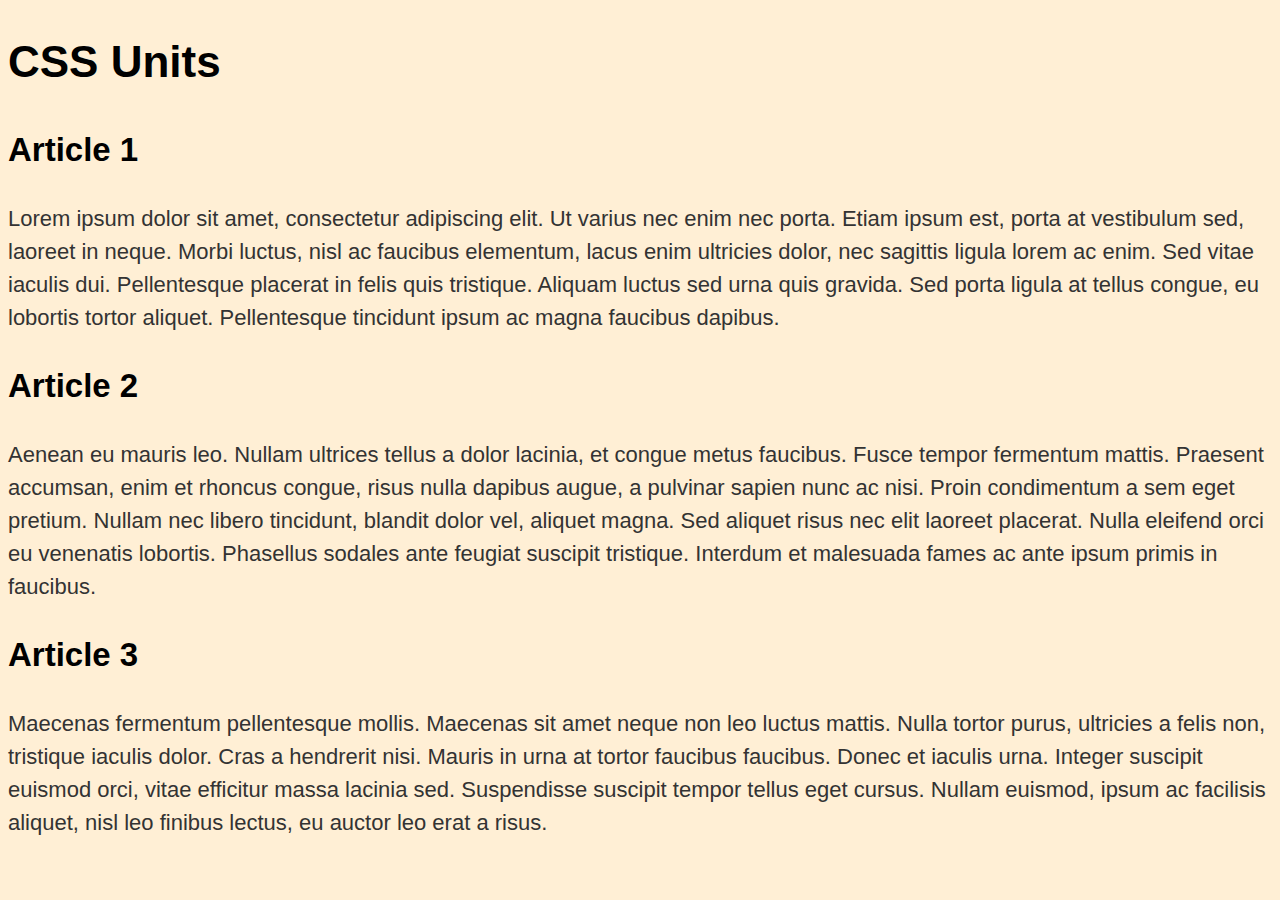
<file: 01_lesson/index.html>
<!DOCTYPE html>
<html lang="en">
<head>
  <meta charset="UTF-8">
  <meta name="viewport" content="width=device-width, initial-scale=1.0">
  <link rel="stylesheet" href="css/style.css">
  <title>Document</title>
</head>
<body>
  <header>
    <h1>CSS Units</h1>
  </header>
<main>
  <article>
    <h2>Article 1</h2>
    <p id="First">Lorem ipsum dolor sit amet, consectetur adipiscing elit. Ut varius nec enim nec porta. Etiam ipsum est, porta at vestibulum sed, laoreet in neque. Morbi luctus, nisl ac faucibus elementum, lacus enim ultricies dolor, nec sagittis ligula lorem ac enim. Sed vitae iaculis dui. Pellentesque placerat in felis quis tristique. Aliquam luctus sed urna quis gravida. Sed porta ligula at tellus congue, eu lobortis tortor aliquet. Pellentesque tincidunt ipsum ac magna faucibus dapibus.</p>
  </article>
  <article>
    <h2>Article 2</h2>
    <p id="Second" class="grey">Aenean eu mauris leo. Nullam ultrices tellus a dolor lacinia, et congue metus faucibus. Fusce tempor fermentum mattis. Praesent accumsan, enim et rhoncus congue, risus nulla dapibus augue, a pulvinar sapien nunc ac nisi. <span class="highlight">Proin condimentum a sem eget pretium.</span> Nullam nec libero tincidunt, blandit dolor vel, aliquet magna. Sed aliquet risus nec elit laoreet placerat. Nulla eleifend orci eu venenatis lobortis. Phasellus sodales ante feugiat suscipit tristique. Interdum et malesuada fames ac ante ipsum primis in faucibus.</p>
  </article>
  <article>
    <h2>Article 3</h2>
    <p id="Third" class="grey">Maecenas fermentum pellentesque mollis. Maecenas sit amet neque non leo luctus mattis. Nulla tortor purus, ultricies a felis non, tristique iaculis dolor. Cras a hendrerit nisi. Mauris in urna at tortor faucibus faucibus. <span class="highlight">Donec et iaculis urna.</span> Integer suscipit euismod orci, vitae efficitur massa lacinia sed. Suspendisse suscipit tempor tellus eget cursus. Nullam euismod, ipsum ac facilisis aliquet, nisl leo finibus lectus, eu auctor leo erat a risus.</p>
  </article>
</main>
</body>
</html>
</file>
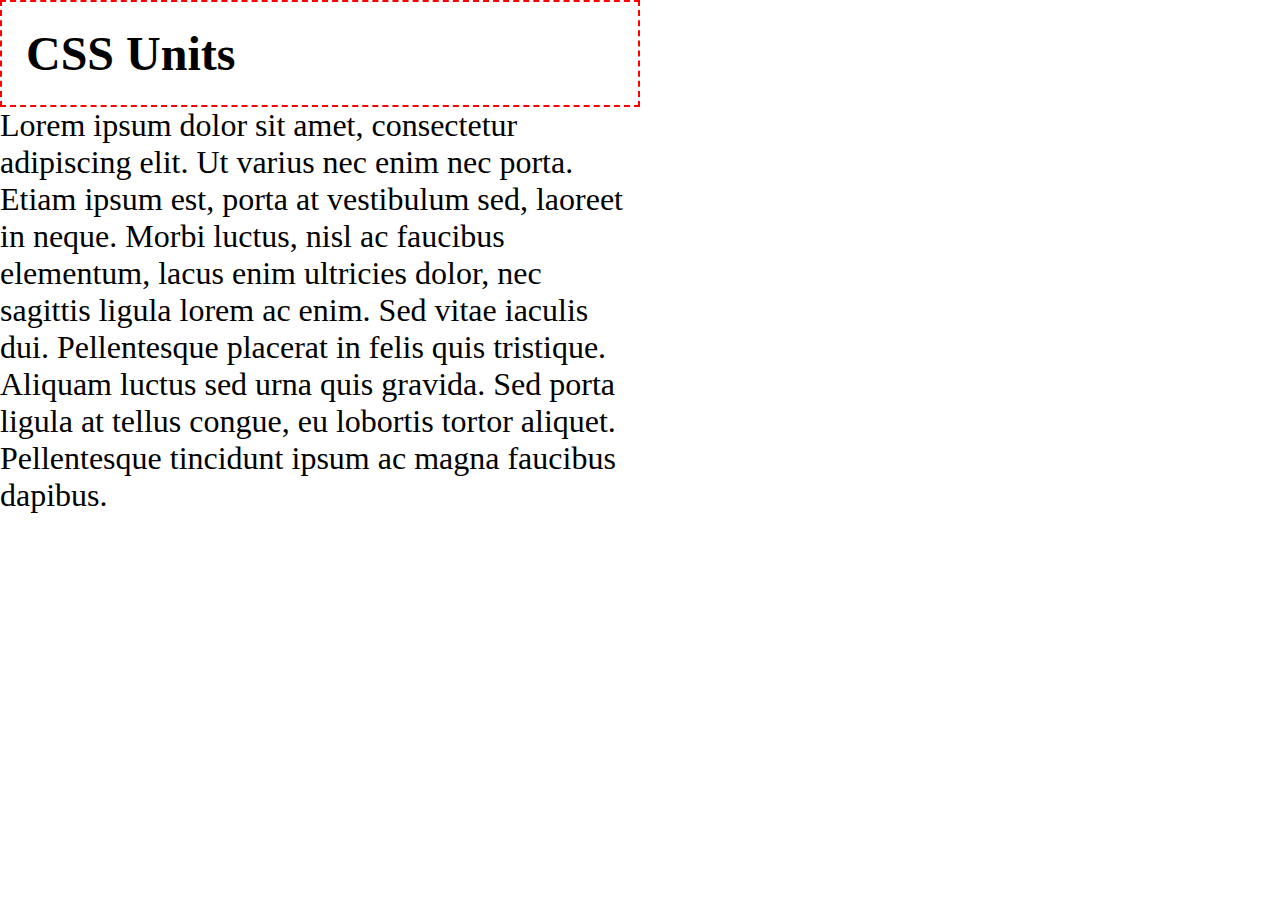
<file: 04_lesson/index.html>
<!DOCTYPE html>
<html lang="en">
<head>
  <meta charset="UTF-8">
  <meta name="viewport" content="width=device-width, initial-scale=1.0">
  <link rel="stylesheet" href="css/style.css">
  <title>Document</title>
</head>
<body>
  <header>
    <h1>CSS Units</h1>
  </header>
<main>
  <p id="First">Lorem ipsum dolor sit amet, consectetur adipiscing elit. Ut varius nec enim nec porta. Etiam ipsum est, porta at vestibulum sed, laoreet in neque. Morbi luctus, nisl ac faucibus elementum, lacus enim ultricies dolor, nec sagittis ligula lorem ac enim. Sed vitae iaculis dui. Pellentesque placerat in felis quis tristique. Aliquam luctus sed urna quis gravida. Sed porta ligula at tellus congue, eu lobortis tortor aliquet. Pellentesque tincidunt ipsum ac magna faucibus dapibus.</p>
</main>
</body>
</html>
</file>
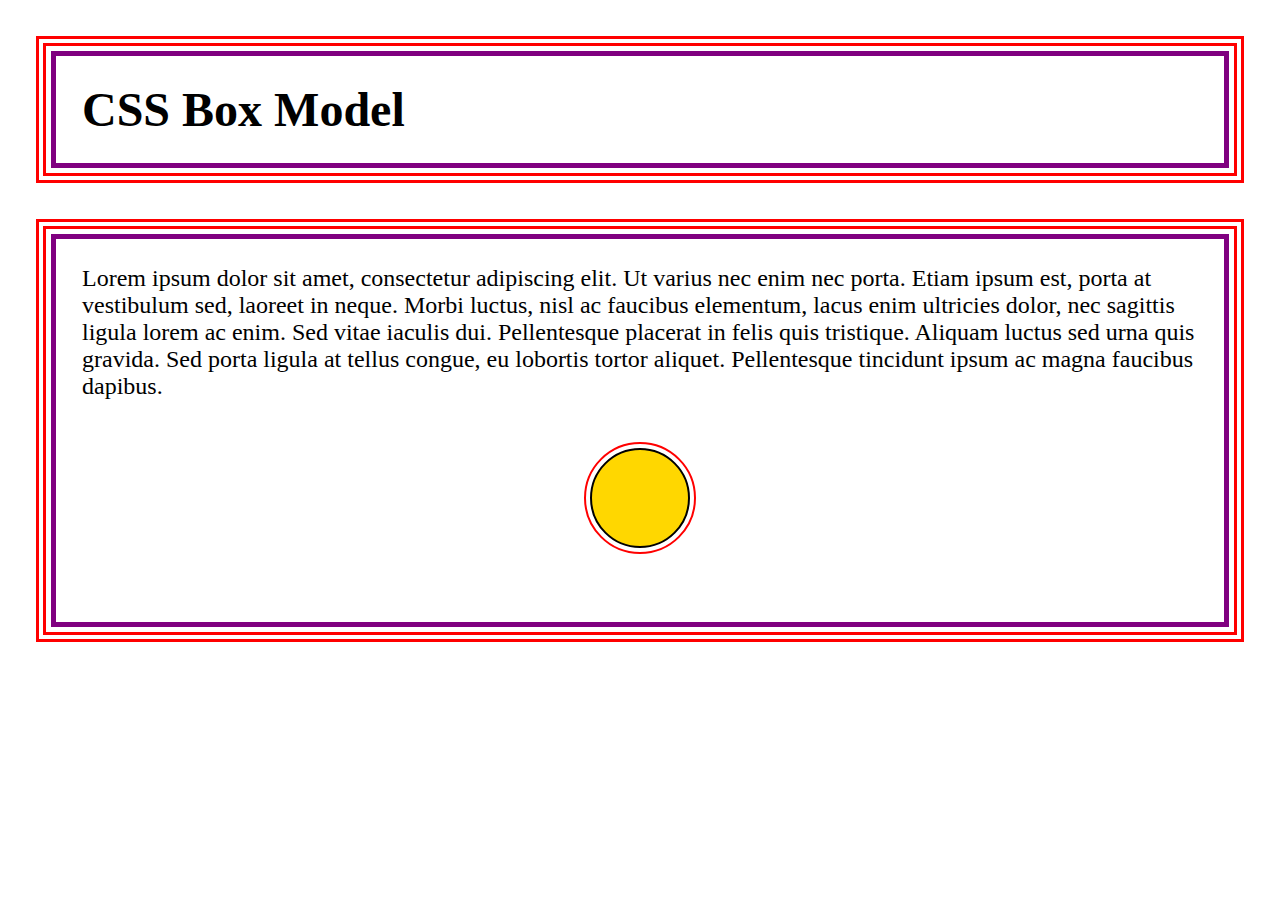
<file: 05_lesson/index.html>
<!DOCTYPE html>
<html lang="en">
<head>
  <meta charset="UTF-8">
  <meta name="viewport" content="width=device-width, initial-scale=1.0">
  <link rel="stylesheet" href="css/style.css">
  <title>Document</title>
</head>
<body>
  <header class="container">
    <h1>CSS Box Model</h1>
  </header>
  <main class="container">
    <p id="First">Lorem ipsum dolor sit amet, consectetur adipiscing elit. Ut varius nec enim nec porta. Etiam ipsum est, porta at vestibulum sed, laoreet in neque. Morbi luctus, nisl ac faucibus elementum, lacus enim ultricies dolor, nec sagittis ligula lorem ac enim. Sed vitae iaculis dui. Pellentesque placerat in felis quis tristique. Aliquam luctus sed urna quis gravida. Sed porta ligula at tellus congue, eu lobortis tortor aliquet. Pellentesque tincidunt ipsum ac magna faucibus dapibus.</p>
    <div class="circle"></div>
  </main>
</body>
</html>
</file>
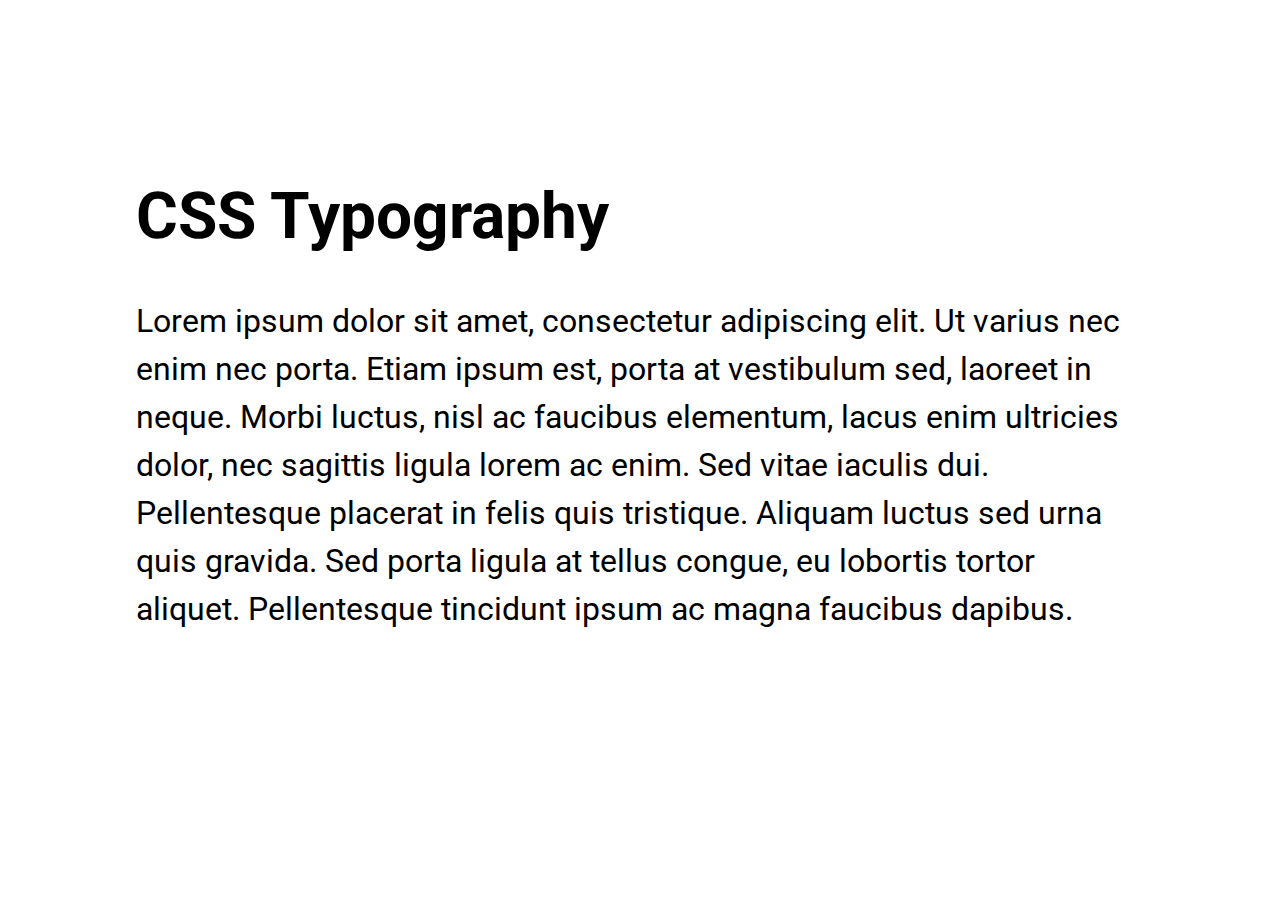
<file: 06_lesson/index.html>
<!DOCTYPE html>
<html lang="en">
<head>
  <meta charset="UTF-8">
  <meta name="viewport" content="width=device-width, initial-scale=1.0">
  <link rel="stylesheet" href="css/style.css">
  <title>Document</title>
</head>
<body>
  <header>
    <h1>CSS Typography</h1>
  </header>
  <main>
    <p>Lorem ipsum dolor sit amet, consectetur adipiscing elit. Ut varius nec enim nec porta. Etiam ipsum est, porta at vestibulum sed, laoreet in neque. Morbi luctus, nisl ac faucibus elementum, lacus enim ultricies dolor, nec sagittis ligula lorem ac enim. Sed vitae iaculis dui. Pellentesque placerat in felis quis tristique. Aliquam luctus sed urna quis gravida. Sed porta ligula at tellus congue, eu lobortis tortor aliquet. Pellentesque tincidunt ipsum ac magna faucibus dapibus.</p>

    <!-- <form>
      <label for="name">Name:</label>
      <input type="text" id="name" placeholder="Your Name" />
      <button>Submit</button>
    </form> -->
  </main>
</body>
</html>
</file>
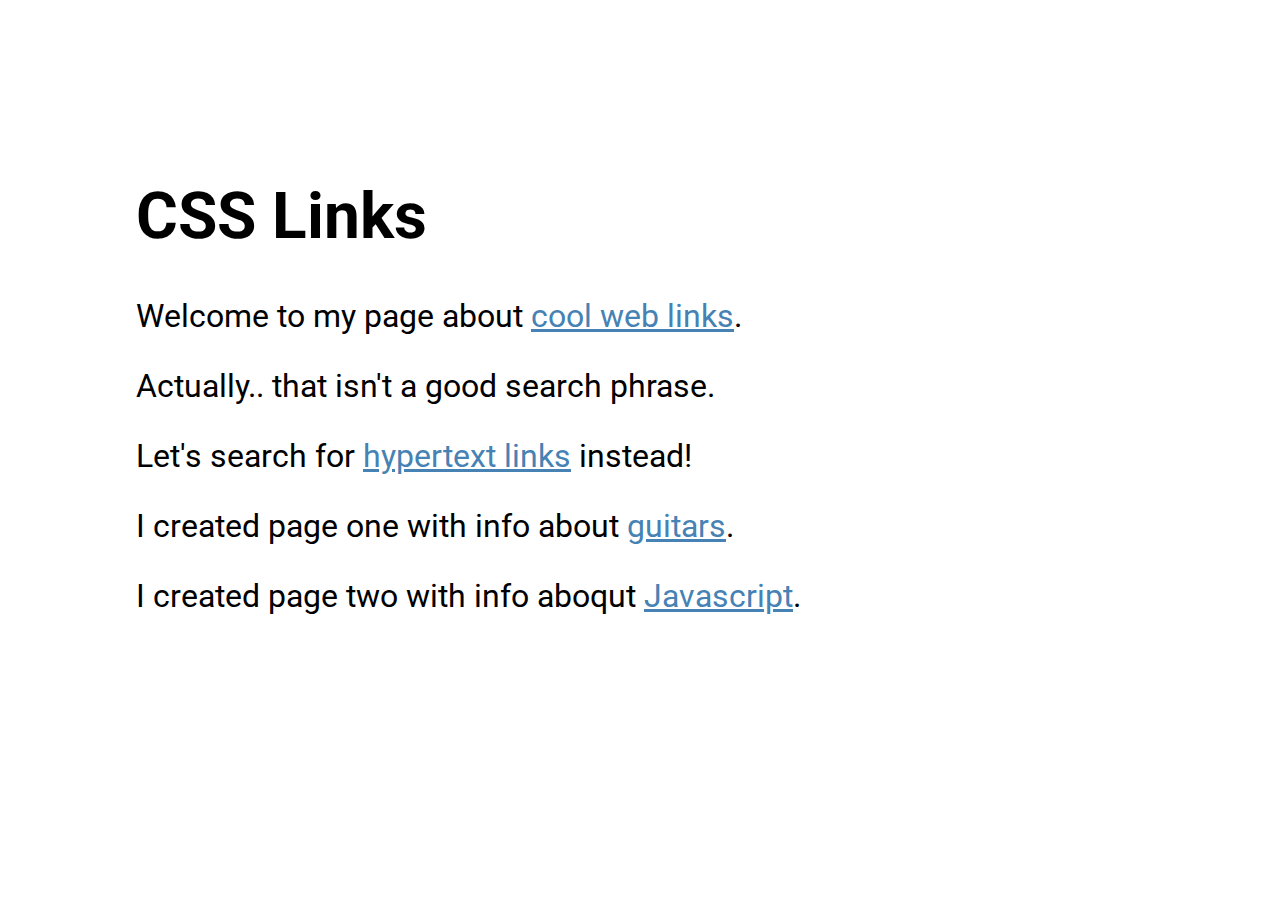
<file: 07_lesson/index.html>
<!DOCTYPE html>
<html lang="en">
<head>
  <meta charset="UTF-8">
  <meta name="viewport" content="width=device-width, initial-scale=1.0">
  <link rel="stylesheet" href="css/style.css">
  <title>Document</title>
</head>
<body>
  <header>
    <h1>CSS Links</h1>
  </header>
  <main>
    <p>Welcome to my page about <a href="https://www.google.com/search?q=+web+links">cool web links</a>.</p>

    <p>Actually.. that isn&apos;t a good search phrase.</p>

    <p>Let's search for <a href="https://www.google.com/search?q=hypertext+links">hypertext links</a> instead!</p>

    <p>I created page one with info about <a href="one.html">guitars</a>.</p>

    <p>I created page two with info aboqut <a href="two.html">Javascript</a>.</p>
    
  </main>
</body>
</html>
</file>
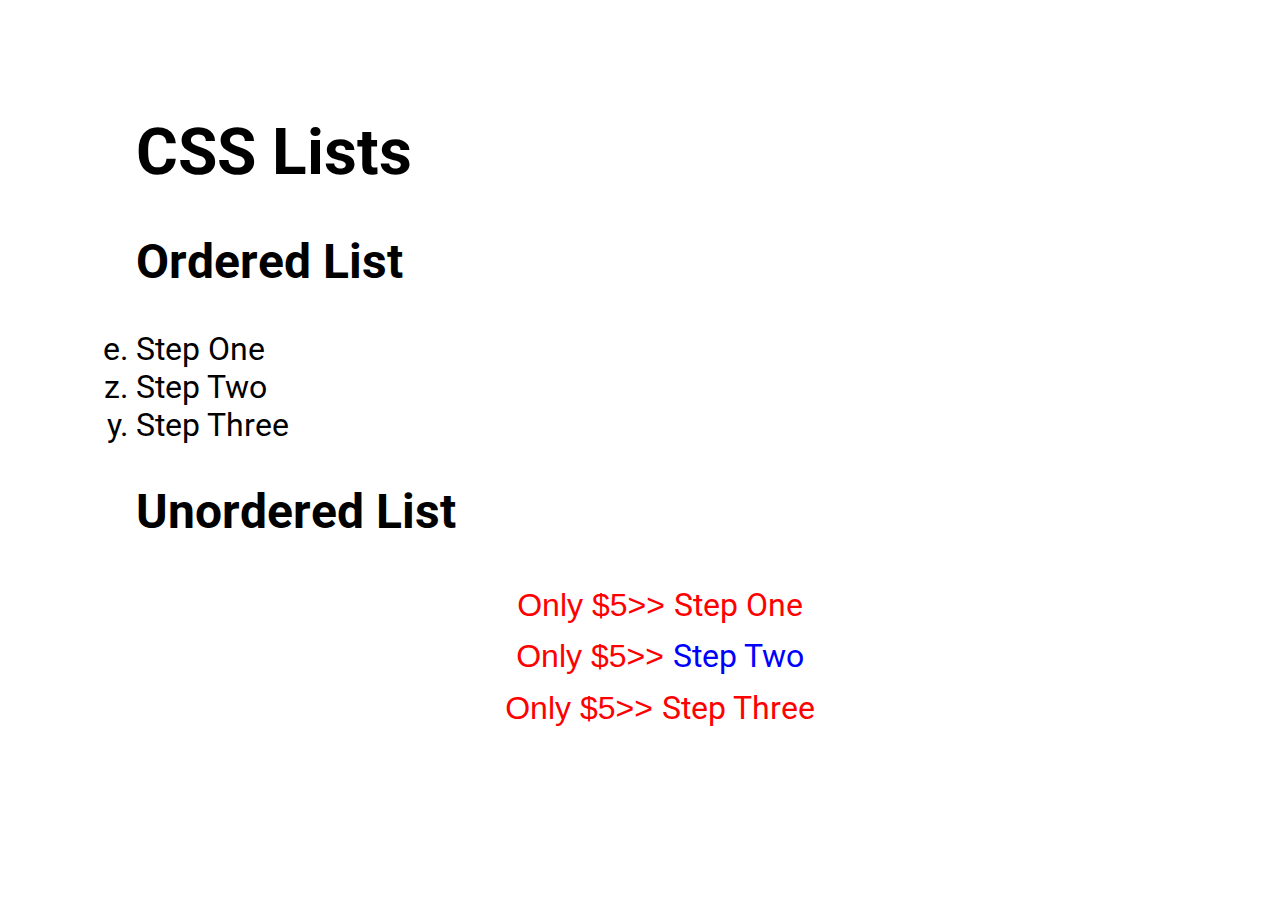
<file: 08_lesson/index.html>
<!DOCTYPE html>
<html lang="en">
<head>
  <meta charset="UTF-8">
  <meta name="viewport" content="width=device-width, initial-scale=1.0">
  <link rel="stylesheet" href="css/style.css">
  <title>CSS Lists</title>
</head>
<body>
  <header>
    <h1>CSS Lists</h1>
  </header>
<main>
  <article>
    <h2>Ordered List</h2>
    <ol start="5" reversed>
      <li>Step One</li>
      <li value="26">Step Two</li>
      <li>Step Three</li>
    </ol>
  </article>
  <article>
    <h2>Unordered List</h2>
    <ul>
      <li>Step One</li>
      <li>Step Two</li>
      <li>Step Three</li>
    </ul>
  </article>
</main>
</body>
</html>
</file>
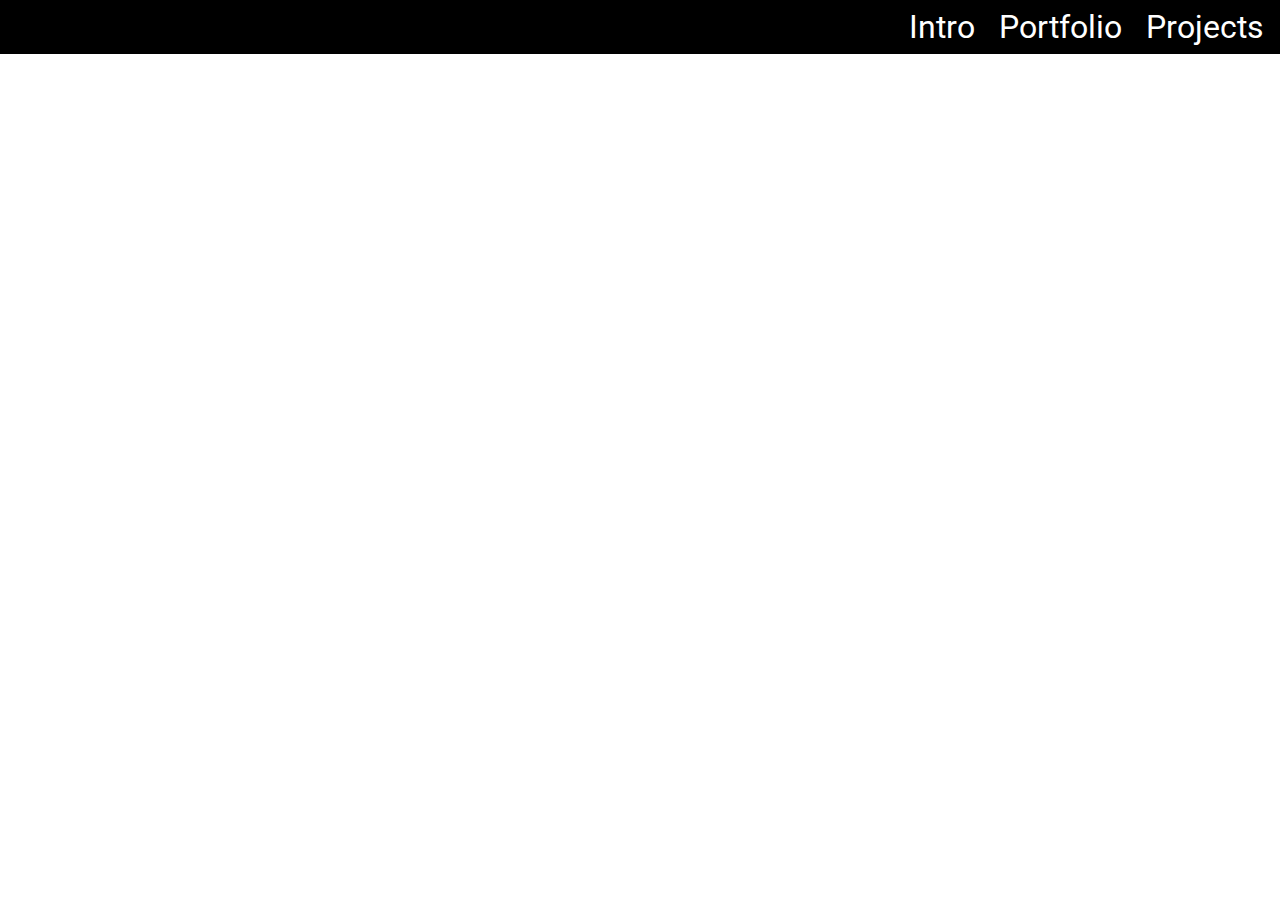
<file: 10_lesson/index.html>
<!DOCTYPE html>
<html lang="en">
<head>
  <meta charset="UTF-8">
  <meta name="viewport" content="width=device-width, initial-scale=1.0">
  <link rel="stylesheet" href="css/style.css">
  <title>Document</title>
</head>
<body>
  <main>
    <!-- <p>This is a paragraph.</p>
    <p>This is <span class="opposite">another</span> paragraph.</p> -->

    <nav>
      <ul>
        <li><a href="#">Intro</a></li>
        <li><a href="#">Portfolio</a></li>
        <li><a href="#">Projects</a></li>
      </ul>
    </nav>
  </main>
</body>
</html>
</file>
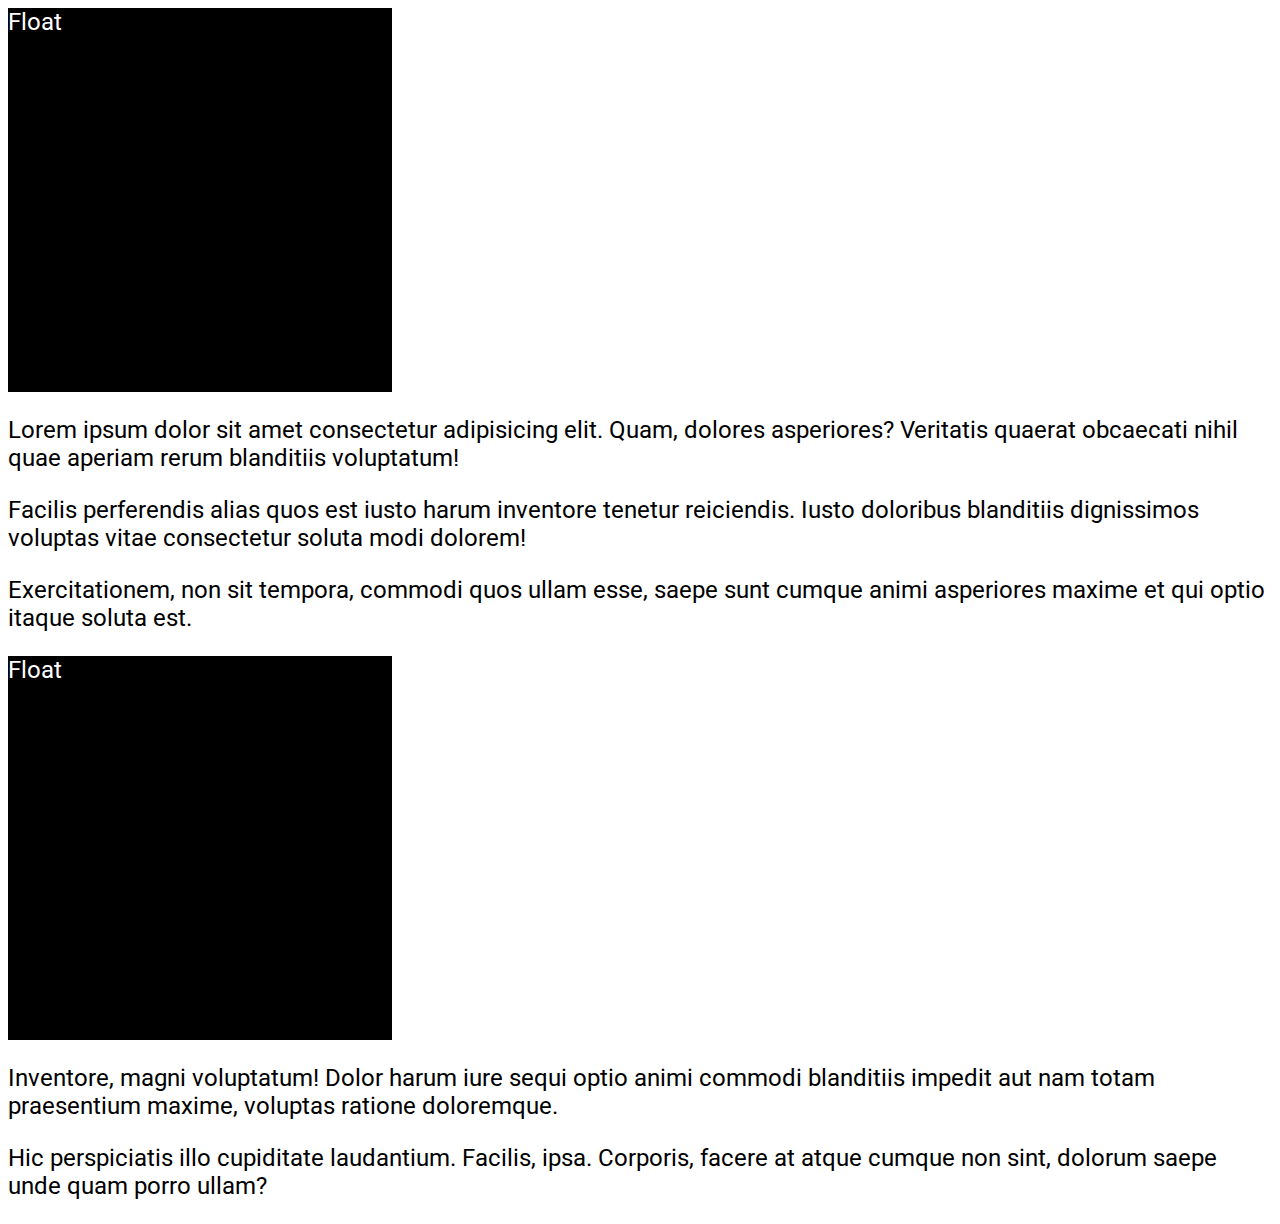
<file: 11_lesson/index.html>
<!DOCTYPE html>
<html lang="en">
  <head>
    <meta charset="UTF-8" />
    <meta name="viewport" content="width=device-width, initial-scale=1.0" />
    <link rel="stylesheet" href="css/style.css" />
    <title>Document</title>
  </head>
  <body>
    <main>
      <div class="float left">Float</div>
      <p>
        Lorem ipsum dolor sit amet consectetur adipisicing elit. Quam, dolores
        asperiores? Veritatis quaerat obcaecati nihil quae aperiam rerum
        blanditiis voluptatum!
      </p>
      <p>
        Facilis perferendis alias quos est iusto harum inventore tenetur
        reiciendis. Iusto doloribus blanditiis dignissimos voluptas vitae
        consectetur soluta modi dolorem!
      </p>
      <p>
        Exercitationem, non sit tempora, commodi quos ullam esse, saepe sunt
        cumque animi asperiores maxime et qui optio itaque soluta est.
      </p>
      <div class="float right">Float</div>
      <p>
        Inventore, magni voluptatum! Dolor harum iure sequi optio animi commodi
        blanditiis impedit aut nam totam praesentium maxime, voluptas ratione
        doloremque.
      </p>
      <p>
        Hic perspiciatis illo cupiditate laudantium. Facilis, ipsa. Corporis,
        facere at atque cumque non sint, dolorum saepe unde quam porro ullam?
      </p>
    </main>
  </body>
</html>
</file>
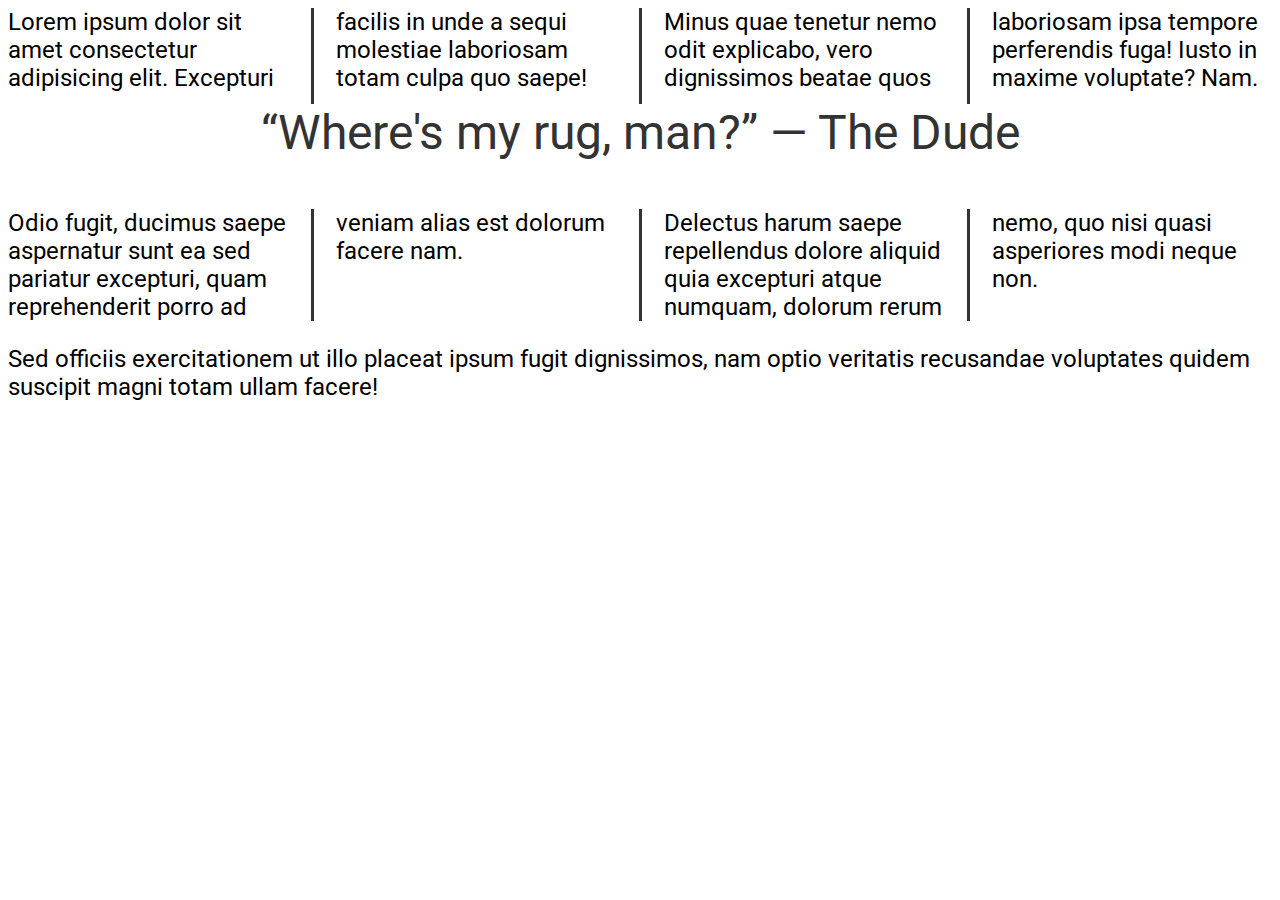
<file: 12_lesson/index.html>
<!DOCTYPE html>
<html lang="en">
  <head>
    <meta charset="UTF-8" />
    <meta name="viewport" content="width=device-width, initial-scale=1.0" />
    <link rel="stylesheet" href="css/style.css" />
    <title>CSS Columns</title>
  </head>
  <body>
    <section class="columns">
      <p>
        Lorem ipsum dolor sit amet consectetur adipisicing elit. Excepturi
        facilis in unde a sequi molestiae laboriosam totam culpa quo saepe!
      </p>
      <p>
        Minus quae tenetur nemo odit explicabo, vero dignissimos beatae quos
        laboriosam ipsa tempore perferendis fuga! Iusto in maxime voluptate?
        Nam.
      </p>
      <!-- <h2>Next Topic</h2> -->
      <p class="quote">
        &#8220;Where's my rug, man?&#8221;
        <span class="nowrap">&#8212; The Dude</span>
      </p>
      <p>
        Odio fugit, ducimus saepe aspernatur sunt ea sed pariatur excepturi,
        quam reprehenderit porro ad veniam alias est dolorum facere nam.
      </p>
      <p>
        Delectus harum saepe repellendus dolore aliquid quia excepturi atque
        numquam, dolorum rerum nemo, quo nisi quasi asperiores modi neque non.
      </p>
    </section>
    <p>
      Sed officiis exercitationem ut illo placeat ipsum fugit dignissimos, nam
      optio veritatis recusandae voluptates quidem suscipit magni totam ullam
      facere!
    </p>
  </body>
</html>
</file>
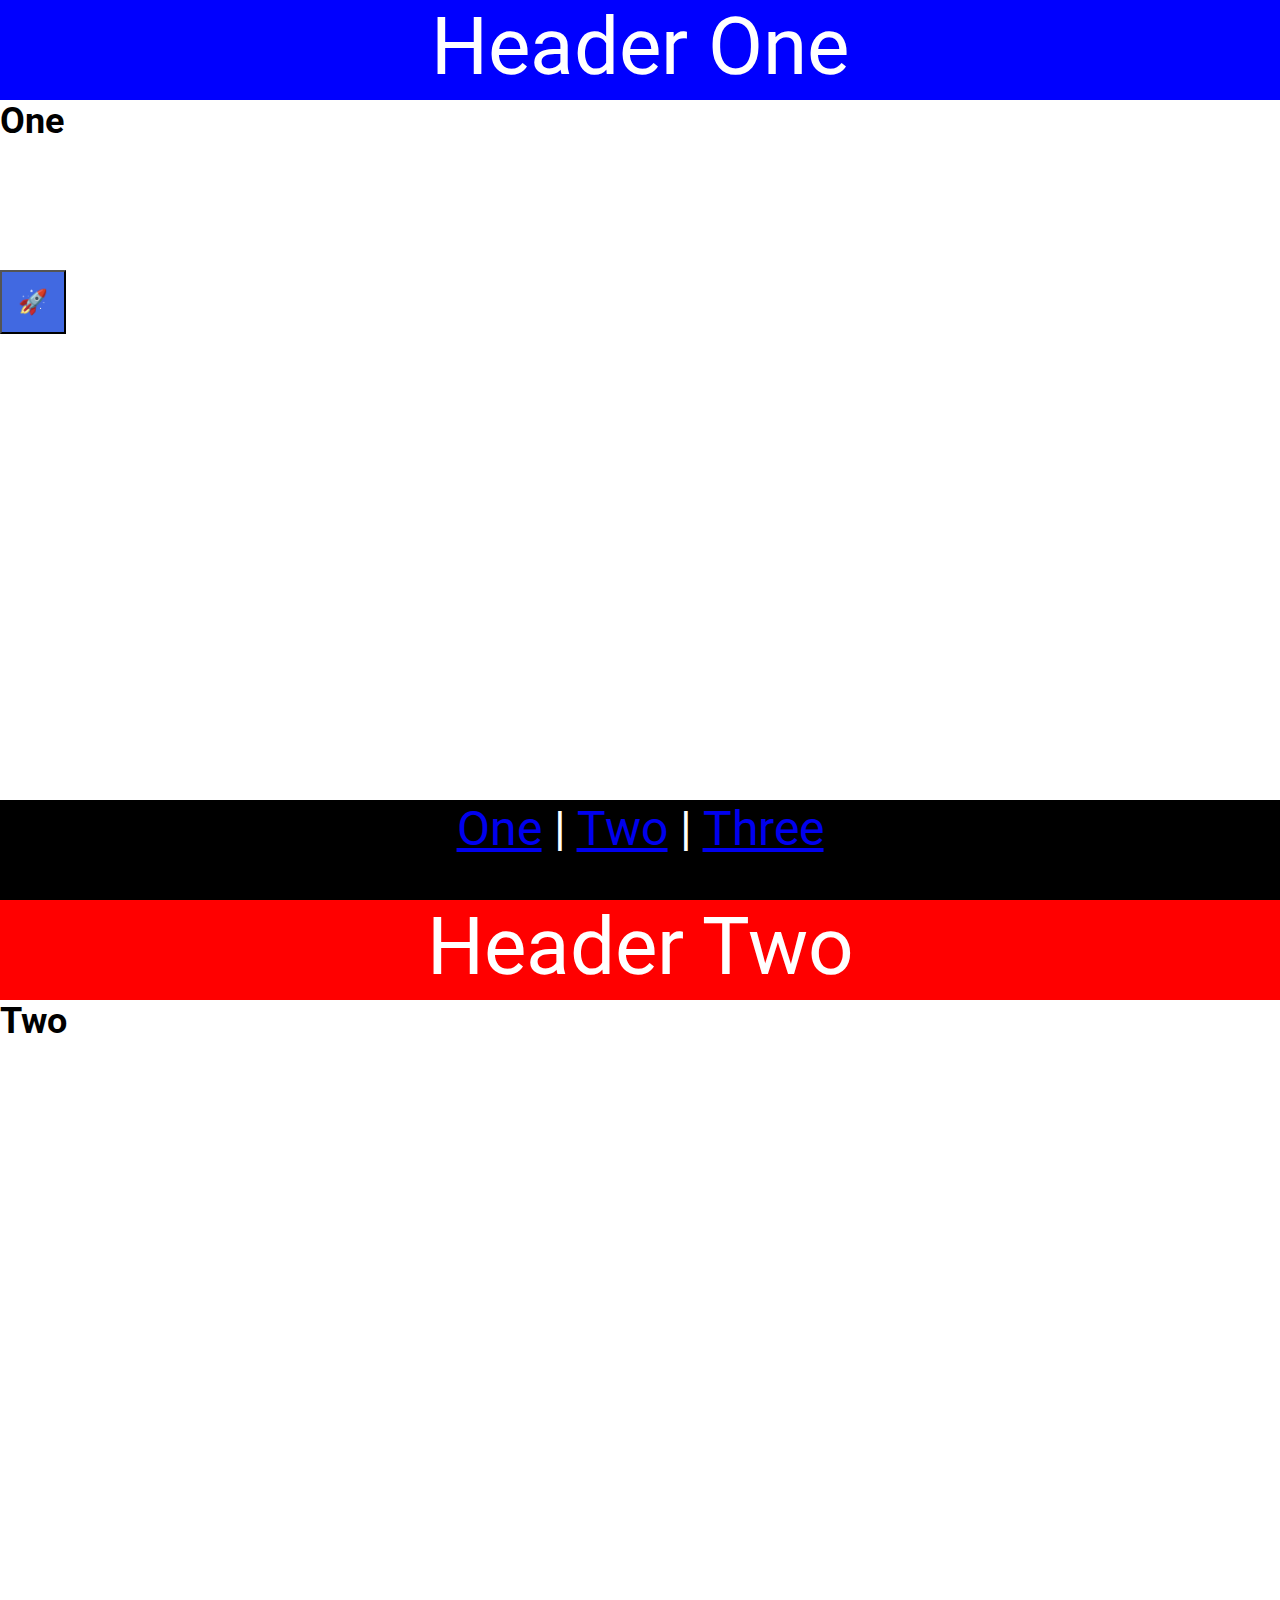
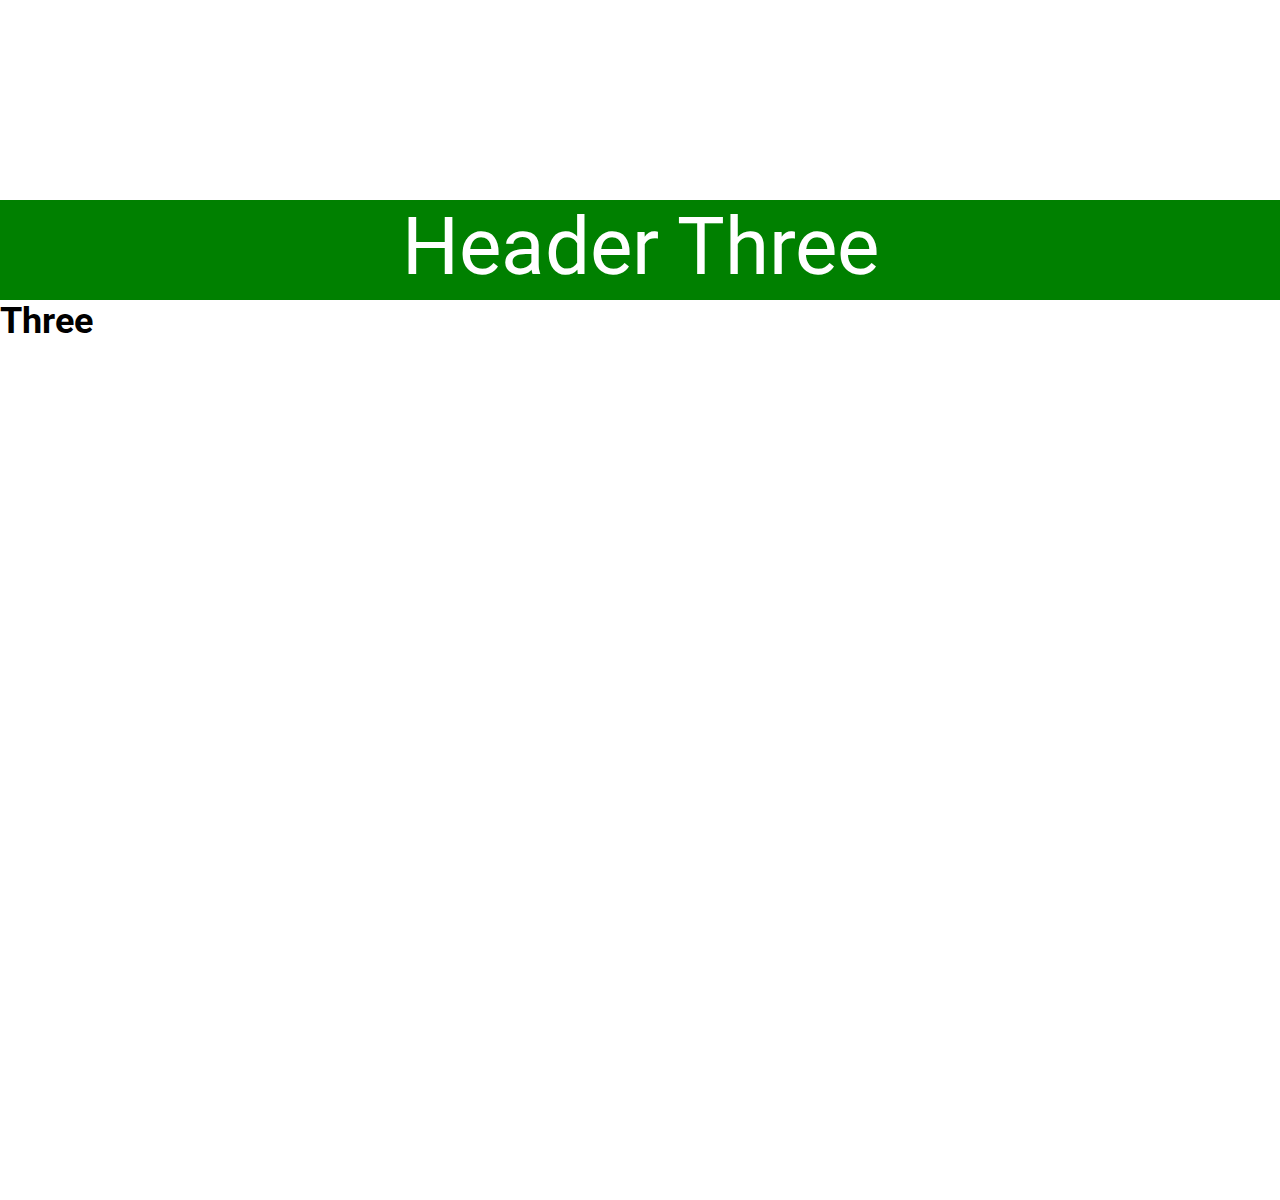
<file: 13_lesson/index.html>
<!DOCTYPE html>
<html lang="en">
  <head>
    <meta charset="UTF-8" />
    <meta name="viewport" content="width=device-width, initial-scale=1.0" />
    <link rel="stylesheet" href="css/style.css" />
    <title>CSS Position</title>
  </head>
  <body>
    <!-- First Example -->
    <!-- <div class="outer-container">
      <div class="inner-container">
        <div class="box absolute">
          <p>Absolute</p>
        </div>
        <div class="box relative">
          <p>Relative</p>
        </div>
        <div class="box fixed">
          <p>Fixed</p>
        </div>
        <div class="box sticky">
          <p>Sticky</p>
        </div>
      </div>
    </div> -->

    <!-- Second Example -->
    <button class="social">🚀</button>
    <section id="one">
      <header class="blue">Header One</header>
      <h2>One</h2>
    </section>
    <section id="two">
      <header class="red">Header Two</header>
      <h2>Two</h2>
    </section>
    <section id="three">
      <header class="green">Header Three</header>
      <h2>Three</h2>
    </section>
    <footer>
      <a href="#one">One</a> | <a href="#two">Two</a> |
      <a href="#three">Three</a>
    </footer>
  </body>
</html>
</file>
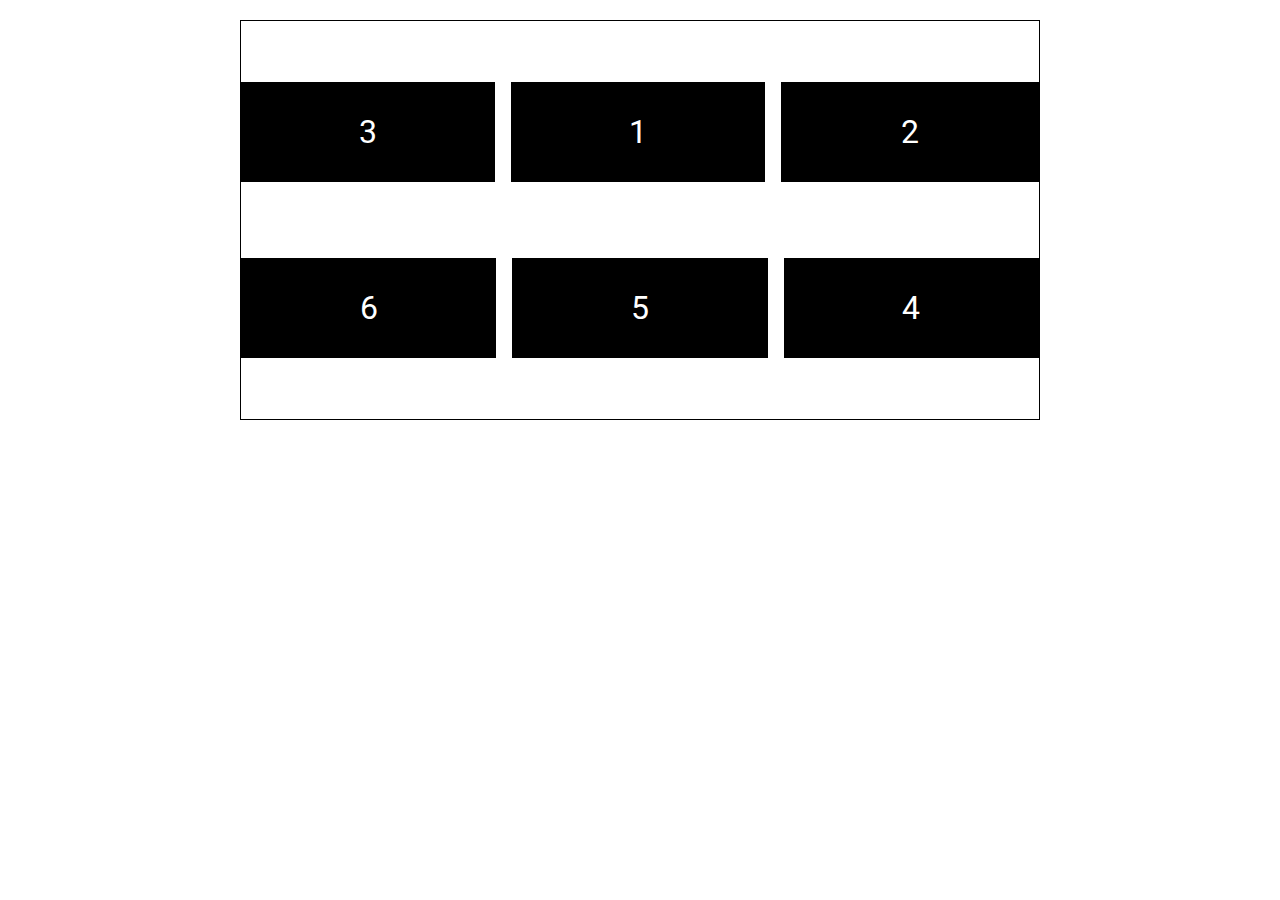
<file: 14_lesson/index.html>
<!DOCTYPE html>
<html lang="en">
  <head>
    <meta charset="UTF-8" />
    <meta name="viewport" content="width=device-width, initial-scale=1.0" />
    <link rel="stylesheet" href="css/style.css" />
    <title>CSS Flexbox</title>
  </head>
  <body>
    <main class="container">
      <div class="box">1</div>
      <div class="box">2</div>
      <div class="box">3</div>
      <div class="box">4</div>
      <div class="box">5</div>
      <div class="box">6</div>
    </main>
  </body>
</html>
</file>
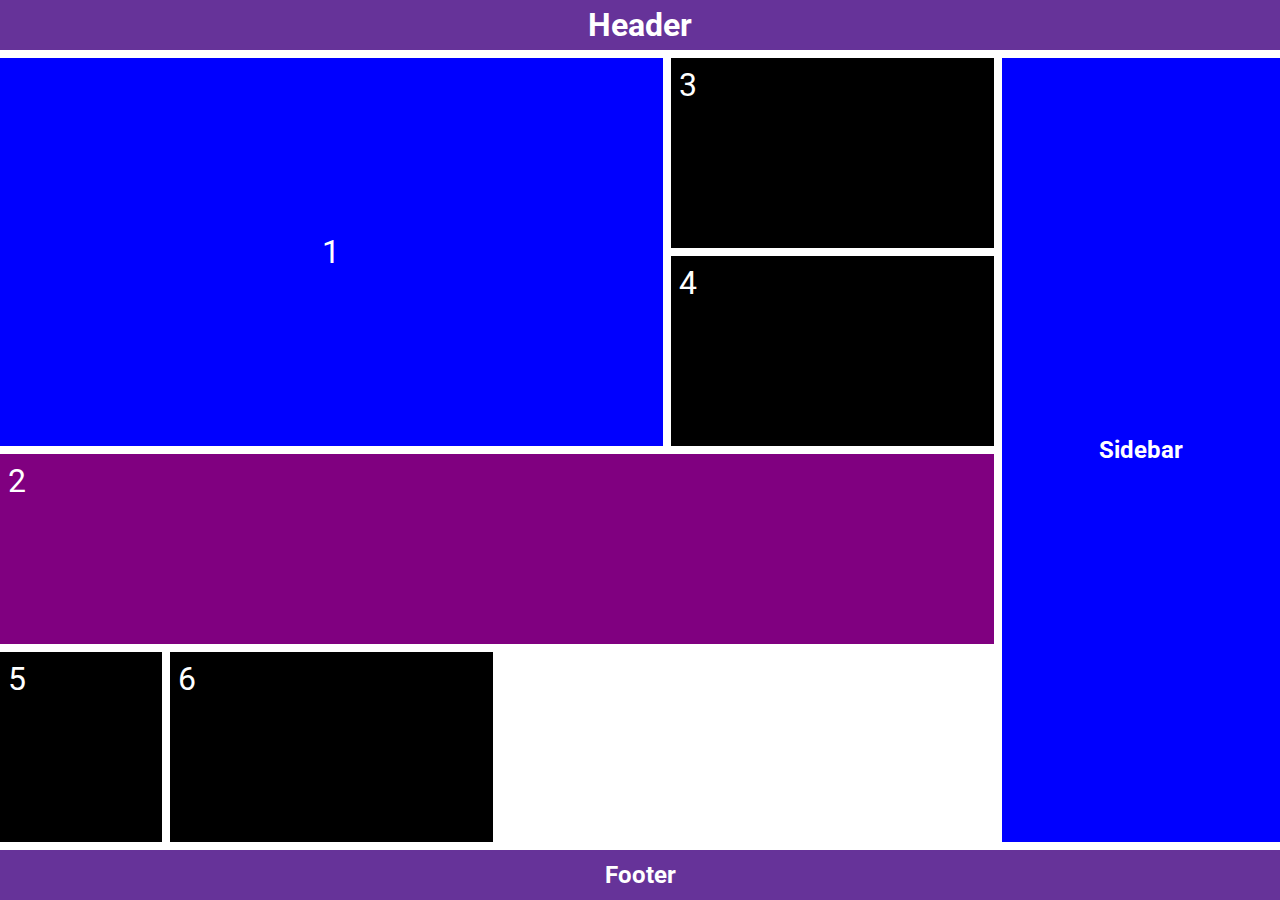
<file: 15_lesson/index.html>
<!DOCTYPE html>
<html lang="en">
  <head>
    <meta charset="UTF-8" />
    <meta name="viewport" content="width=device-width, initial-scale=1.0" />
    <link rel="stylesheet" href="css/style.css" />
    <title>CSS Grid</title>
  </head>
  <body>
    <header class="header el"><h1>Header</h1></header>
    <main class="container">
      <div class="box">1</div>
      <div class="box">2</div>
      <div class="box">3</div>
      <div class="box">4</div>
      <div class="box">5</div>
      <div class="box">6</div>
    </main>
    <aside class="sidebar el"><h2>Sidebar</h2></aside>
    <footer class="footer el"><h2>Footer</h2></footer>
  </body>
</html>
</file>
<file: 01_lesson/css/style.css>
body {
  font-size: 22px;
  font-family: Arial, Helvetica, sans-serif;
  line-height: 1.5;
  background: papayawhip;
  color: #000;
}

p {
  color: #333;
}
</file>
<file: 04_lesson/css/style.css>
* {
  margin: 0;
  padding: 0;
  box-sizing: border-box;
}

body {
  min-height: 100vh;
}

h1 {
  border: 2px dashed red;
  width: 50%;
  font-size: 3rem;
  padding: 0.5em;
}

main {
  font-size: 2rem;
}

p {
  font-size: 2rem;
  width: 40ch;
}
</file>
<file: 05_lesson/css/style.css>
* {
  margin: 0;
  padding: 0;
  box-sizing: border-box;
}

.container {
  border: 10px double red;
  font-size: 1.5rem;
  margin: 1.5em;
  /* margin-top: 1.5em;
  margin-right: 2em;
  margin-bottom: 2em;
  margin-left: 2em; */
  padding: 1.5em;
  outline: 5px solid purple;
  outline-offset: -20px;
}

.circle {
  margin: 3rem auto;
  background-color: gold;
  width: 100px;
  height: 100px;
  border: 2px solid #000;
  border-radius: 50px;
  outline: 2px solid red;
  outline-offset: 0.25rem;
}
</file>
<file: 06_lesson/css/style.css>
@import url('https://fonts.googleapis.com/css2?family=Roboto&display=swap');

/* typography is the way that text is arranged and presented. */

body {
  padding: 10%;
  font-size: 2rem;
  font-family: 'Roboto', sans-serif;
}

/* input, button {
  font: inherit;
} */

p {
  line-height: 1.5;
  
}
</file>
<file: 07_lesson/css/style.css>
@import url('https://fonts.googleapis.com/css2?family=Roboto&display=swap');

/* typography is the way that text is arranged and presented. */

body {
  padding: 10%;
  font-size: 2rem;
  font-family: 'Roboto', sans-serif;
}

a {
  color: hsl(207, 44%, 49%);
}

a:visited {
  color: purple;
}

a:hover, a:focus {
  color: hsl(207, 44%, 49%, 0.8);
  background: gold;
}

a:active {
  color: red;
}
</file>
<file: 08_lesson/css/style.css>
@import url('https://fonts.googleapis.com/css2?family=Roboto&display=swap');

body {
  padding: 5% 10%;
  font-size: 2rem;
  font-family: 'Roboto', sans-serif;
}

ol {
  list-style-type: lower-alpha;
  padding: 0;
}

ul {
  list-style-type: square;
  text-align: center;
  list-style-position: inside;
  color: blue;
  line-height: 1.6;
  /* list-style-image: url('../img/Eo_circle_light-blue_checkmark.svg.png');
  list-style: square url('../img/Eo_circle_light-blue_checkmark.svg.png') inside; */
}

ul li:nth-child(odd) {
  color: red;
}

ul ::marker {
  color: red;
  font-family: sans-serif;
  font-size: 1em;
  content: "Only $5>> ";
}
</file>
<file: 10_lesson/css/style.css>
@import url('https://fonts.googleapis.com/css2?family=Roboto&display=swap');

* {
  margin: 0;
  padding: 0;
  box-sizing: border-box;
}

body {
  font-size: 2rem;
  font-family: 'Roboto', sans-serif;
}

ul {
  list-style-type: none;
  padding: 0.5rem;
  text-align: right;
  background-color: #000;
  margin: 0;
}

li {
  display: inline-block;
  margin-inline: 0.5rem;
}

li a {
  color: #fff;
  text-decoration: none;
}
</file>
<file: 11_lesson/css/style.css>
@import url('https://fonts.googleapis.com/css2?family=Roboto&display=swap');

body {
  font-size: 1.5rem;
  font-family: 'Roboto', sans-serif;
}

.float {
  background-color: #000;
  color: #fff;
  width: 30vw;
  height: 30vw;
  
}
</file>
<file: 12_lesson/css/style.css>
@import url('https://fonts.googleapis.com/css2?family=Roboto&display=swap');

body {
  font-family: 'Roboto', sans-serif;
  font-size: 1.5rem;
}

.columns {
  /* column-count: 4;
  column-width: 250px; */
  columns: 4 250px;
  column-rule: 3px solid #333;
  column-gap: 3rem;
}

.columns p {
  margin-top: 0;
}

.columns h2 {
  margin-top: 0;
  background-color: #333;
  color: #fff;
  padding: 3rem;
  break-inside: avoid;
}

.quote {
  margin-top: 2rem;
  font-size: 3rem;
  text-align: center;
  color: #333;
  column-span: all;
}

.nowrap {
  white-space: nowrap;
}
</file>
<file: 13_lesson/css/style.css>
@import url('https://fonts.googleapis.com/css2?family=Roboto&display=swap');

* {
  margin: 0;
  padding: 0;
  box-sizing: border-box;
}

body {
  font-family: 'Roboto', sans-serif;
  font-size: 1.5rem;
  min-height: 200vh;
}

.outer-container {
  border: 3px dashed #000;
  width: 75vw;
  height: 75vh;
  margin: 40px auto;

}

.inner-container {
  border: 2px solid blue;
  width: 40vw;
  height: 50vh;
  margin: 200px auto;
}

.box {
  width: 150px;
  height: 150px;
  color: #fff;
  padding: 1rem;
}

.absolute {
  background-color: #00f;
  position: absolute;
  top: 0;
  left: 0;
  z-index: 1;
}

.relative {
  background-color: #f00;
  position: relative;
  top: 300px;
  left: 100px;
}

.fixed {
  background-color: green;
  position: fixed;
  top: 100px;
}

.sticky {
  background-color: #000;
  position: sticky;
  top: 0;
}

/* Remember, how to make things disappear! */
/* ------------------------------------------ */

html {
  scroll-behavior: smooth;
}

section {
  height: 100vh;
}

.blue {
  background-color: #00f;
}

.red {
  background-color: #f00;
}

.green {
  background-color: green;
}

header, footer {
  color: #fff;
  text-align: center;
  height: 100px;
  
}

header {
  position: sticky;
  top: 0;
  font-size: 5rem;
}

footer {
  background-color: #000;
  position: sticky;
  bottom: 0;
  font-size: 3rem;
}

a:visited {
  color: #fff;
}

.social {
  background-color: royalblue;
  color: #fff;
  font-size: inherit;
  padding: 1rem;
  position: fixed;
  top: 30%;
  left: 0;
  z-index: 1;
}
</file>
<file: 14_lesson/css/style.css>
@import url('https://fonts.googleapis.com/css2?family=Roboto&display=swap');

* {
  margin: 0;
  padding: 0;
  box-sizing: border-box;
}

body {
  font-family: 'Roboto', sans-serif;
  min-height: 100vh;
  padding: 20px;
}

.container {
  max-width: 800px;
  min-height: 400px;
  margin-inline: auto;
  border: 1px solid #000;
  
  display: flex;
  gap: 1rem;
  justify-content: center;
  align-items: center;
  flex-flow: row-reverse wrap;
  align-content: space-evenly;
}

.box {
  /* min-width: 100px; */
  height: 100px;
  background-color: #000;
  color: #fff;
  font-size: 2rem;
  padding: 0.5rem;

  display: flex;
  justify-content: center;
  align-items: center;

  flex: 1 1 250px;
}

.box:nth-child(2) {
  flex: 2 2 250px;
  order: -1;
}
</file>
<file: 15_lesson/css/style.css>
@import url('https://fonts.googleapis.com/css2?family=Roboto&display=swap');

* {
  padding: 0;
  margin: 0;
  box-sizing: border-box;
}

body {
  font-family: 'Roboto', sans-serif;
  min-height: 100vh;

  display: grid;
  grid-template-columns: repeat(9, 1fr);
  grid-auto-rows: 50px auto 50px;
  grid-template-areas: 
  "hd hd hd hd hd hd hd hd hd" 
  "mn mn mn mn mn mn mn sb sb"
  "ft ft ft ft ft ft ft ft ft";
  gap: .5rem;
}

.el {
  background-color: rebeccapurple;
  color: #fff;
  display: grid;
  place-content: center;
}

.header {
  grid-area: hd;
}

.sidebar {
  grid-area: sb;
  background-color: #00f;
}

.footer {
  grid-area: ft;
}

.container {
  grid-area: mn;
  min-height: 400px;
  display: grid;
  grid-template-columns: repeat(2, 1fr 2fr);
  grid-auto-rows: minmax(150px, auto);
  gap: .5rem;
}

.box {
  background-color: #000;
  color: #fff;
  font-size: 2rem;
  padding: 0.5rem;
}

.box:first-child {
  background-color: #00f;
  grid-column: 1 / 4;
  grid-row: 1 / 3;

  display: grid;
  place-content: center;
}

.box:nth-child(2) {
  background-color: purple;
  grid-column: 1 / 5;
  grid-row: 3 / 4;
}
</file>
